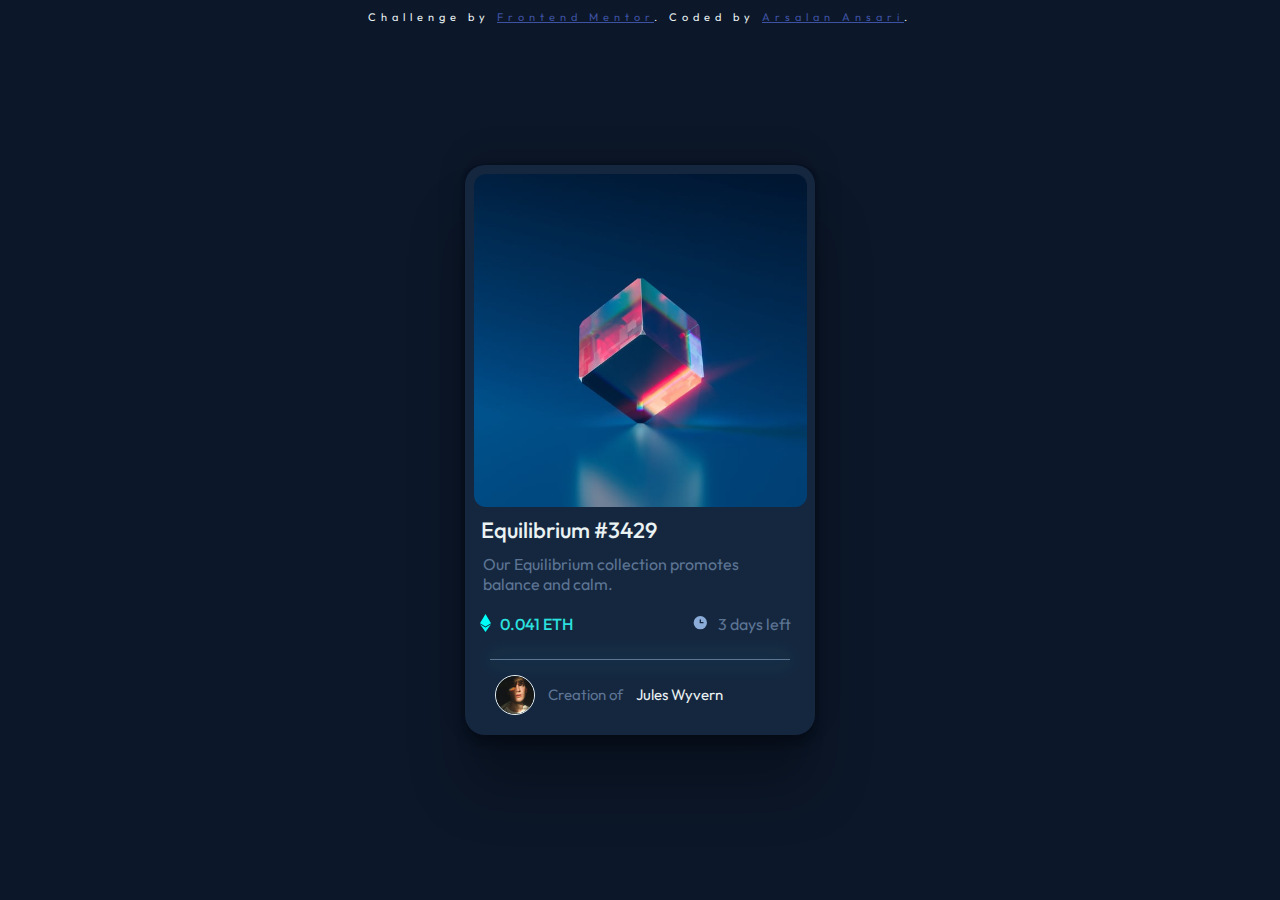
<file: nft-preview-card-component-main/index.html>
<!DOCTYPE html>
<html lang="en">
  <head>
    <meta charset="UTF-8" />
    <meta name="viewport" content="width=device-width, initial-scale=1.0" />
    <!-- displays site properly based on user's device -->

    <link
      rel="icon"
      type="image/png"
      sizes="32x32"
      href="./images/favicon-32x32.png"
    />

    <title>Frontend Mentor | NFT preview card component</title>

    <link rel="stylesheet" href="./style.css" />
    <!-- Feel free to remove these styles or customise in your own stylesheet 👍 -->
  </head>
  <body>
    <main>
      <div class="container">
        <div class="image-container">
          <div class="img-overlay">
            <img src="./images/icon-view.svg" />
          </div>
          <img
            class="main-image"
            src="./images/image-equilibrium.jpg"
            alt="nft Preview"
          />
        </div>
        <div class="head-text">
          <p>Equilibrium #3429</p>
        </div>
        <div class="lower-text cmd-color">
          <p>Our Equilibrium collection promotes balance and calm.</p>
        </div>
        <div class="info-text cmd-color">
          <svg width="11" height="18" xmlns="http://www.w3.org/2000/svg">
            <path
              d="M11 10.216 5.5 18 0 10.216l5.5 3.263 5.5-3.262ZM5.5 0l5.496 9.169L5.5 12.43 0 9.17 5.5 0Z"
              fill="#00FFF8"
            />
          </svg>
          <span class="title-card"> 0.041 ETH</span>
          <svg width="17" height="17" xmlns="http://www.w3.org/2000/svg">
            <path
              d="M8.305 2.007a6.667 6.667 0 1 0 0 13.334 6.667 6.667 0 0 0 0-13.334Zm2.667 7.334H8.305a.667.667 0 0 1-.667-.667V6.007a.667.667 0 0 1 1.334 0v2h2a.667.667 0 0 1 0 1.334Z"
              fill="#8BACD9"
            />
          </svg>
          <span> 3 days left</span>
        </div>

        <div class="line"></div>
        <div class="bio-myself">
          <img src="./images/image-avatar.png" alt="avatar" />
          <span class="cmd-color"> Creation of </span
          ><span class="myName">Jules Wyvern</span>
        </div>
      </div>
    
    <footer>
      <p class="attribution">
        Challenge by
        <a href="https://www.frontendmentor.io?ref=challenge" target="_blank"
          >Frontend Mentor</a
        >. Coded by
        <a href="https://www.linkedin.com/in/arsalan-ansari-a18231283/"
          >Arsalan Ansari</a
        >.
      </p>
    </footer>
    </main>
  </body>
</html>
</file>
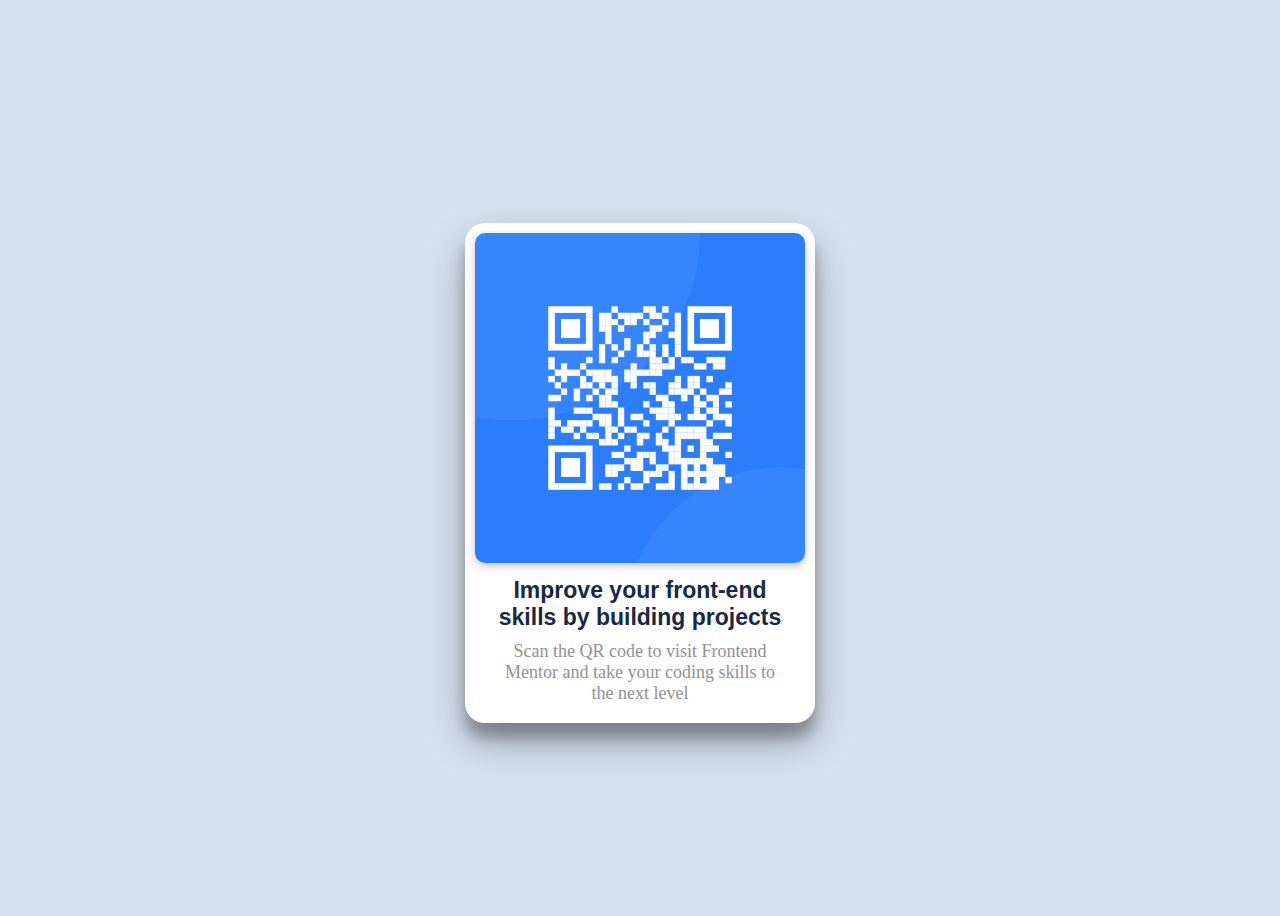
<file: qr-code-component-main/index.html>
<!DOCTYPE html>
<html lang="en">
  <head>
    <meta charset="UTF-8" />
    <meta name="viewport" content="width=device-width, initial-scale=1.0" />
    <!-- displays site properly based on user's device -->

    <link
      rel="icon"
      type="image/png"
      sizes="32x32"
      href="./images/favicon-32x32.png"
    />

    <title>Frontend Mentor | QR code component</title>
    <link rel="stylesheet" href="./style.css" />
    <!-- Feel free to remove these styles or customise in your own stylesheet 👍 -->
  </head>
  <body>
    <!-- Improve your front-end skills by building projects

  Scan the QR code to visit Frontend Mentor and take your coding skills to the next level -->

    <!-- <div class="attribution">
    Challenge by <a href="https://www.frontendmentor.io?ref=challenge" target="_blank">Frontend Mentor</a>. 
    Coded by <a href="#">Your Name Here</a>.
  </div> -->
    <div class="outer">
      <div class="inner">
    
          <img src="./images/image-qr-code.png" alt="QR code" />
          
          <p class="attribution">Improve your front-end skills by building projects</p>
          <p class="light-text">Scan the QR code to visit Frontend Mentor and take your coding skills to the next level</p>
       
      </div>
    </div>
  </body>
</html>
</file>
<file: nft-preview-card-component-main/style.css>
/* @import url("https://fonts.googleapis.com/css2?family=Rubik:wght@300;400;500;600;700&display=swap"); */
@import url("https://fonts.googleapis.com/css2?family=Outfit:wght@200;300;400;500;600;700&display=swap");

body {
  background-color: #0c1729;
}

* {
  margin: 0;
  padding: 0;
  box-sizing: border-box;
  /* font-family: "Rubik", sans-serif; */
  font-family: "Outfit", sans-serif;
}

/* inner color #0b0e2f
text color #5D7594
head text 
nft color #2BE1DF */

.container {
  position: absolute;
  top: 50%;
  left: 50%;
  transform: translate(-50%, -50%);
  height: 570px;
  width: 350px;
  background-color: #15273f;
  border-radius: 20px;
  box-shadow: rgba(0, 0, 0, 0.25) 0px 54px 55px,
    rgba(0, 0, 0, 0.12) 0px -12px 30px, rgba(0, 0, 0, 0.12) 0px 4px 6px,
    rgba(0, 0, 0, 0.17) 0px 12px 13px, rgba(0, 0, 0, 0.09) 0px -3px 5px;
}
.image-container {
  position: relative;
  width: 100%;
  height: auto;
  overflow: hidden;
}
.main-image {
  
  width: 95%;
  height: 95%;
  background-position: center;
  border-radius: 12px;
  display: block;
  margin: 9px;
  
}

.img-overlay {
  
  position: absolute;
  left: 0;
  top: 0;
  width: 95%;
  height: 95%;
  border-radius: 12px;
  background-color: hsla(178, 100%, 50%, 0.5);
  display: none;
  transition: display 0.3s ease;
  margin: 9px;
}
.img-overlay img {
  position: absolute;
  left: 50%;
  top: 50%;
  transform: translate(-50%, -50%);
}

.image-container:hover .img-overlay {
  display: block;
  cursor: pointer;
}
.head-text p {
  color: #eaf2f3;
  font-size: 22px;
  margin: 0 16px;
  font-weight: 500;
}
.head-text p:hover {
  color: #2be1df;
  cursor: pointer;
}

.lower-text {
  font-size: 16px;
  margin: 0 8px;
  padding: 10px;
}

.cmd-color {
  color: #5d7594;
  font-weight: 400;
}

.info-text {
  margin-left: -40px;
  display: flex;
  margin-right: -40px;
  justify-content: space-around;
  flex-direction: row;
  position: relative;
  top: 10px;
}

.info-text span {
  margin-left: -100px;
  /* Add space between the spans and icons */
  margin-right: 10px;
  /* Add space between the spans and icons */
}

.line {
  height: 1px;
  width: 300px;
  background-color: #5d7594;
  position: relative;
  top: 35px;
  margin: auto;
  box-shadow: #2be1df 0 0 20px;
}

.title-card {
  font-weight: 500;
  color: #2be1df;
}

.bio-myself {
  position: relative;
  top: 35px;
  left: 20px;
  font-size: 15px;
  margin-left: 10px;
}

.bio-myself img {
  height: 40px;
  position: relative;
  top: 15px;
  border: 1px solid #eaf2f3;
  border-radius: 20px;
}

.bio-myself span {
  margin-left: 10px;
}

.myName {
  color: #eaf2f3;
  margin-left: 5px;
}

.attribution {
  font-size: 11px;
  text-align: center;
  color: #eaf2f3;
  letter-spacing: 5px;
  margin: 10px;
}

.attribution a {
  color: hsl(228, 45%, 44%);
}
.attribution a:hover{
  color: #eaf2f3;
  font-weight: bold;
}
</file>
<file: qr-code-component-main/style.css>
body {
  background-color: #d6e1f0ff;
}
.outer {
  display: flex;
  justify-content: center;
  align-items: center;
  height: 100vh;
}
.inner {
  height: 500px;
  width: 350px;

  background-color: white;
  border-radius: 20px;
  box-shadow: rgba(0, 0, 0, 0.3) 0px 19px 38px,
    rgba(0, 0, 0, 0.22) 0px 15px 12px;
  margin-top: 30px;
}
img {
  position: relative;
  height: 330px;
  width: 330px;
  margin: 10px;

  border-radius: 10px;
  box-shadow: rgba(0, 0, 0, 0.24) 0px 3px 8px;
}
.attribution {
  font-size: 23px;
  margin: 0px 20px;
  font-weight: bold;
  text-align: center;
  color: #182845;
  font-family: sans-serif;
}

.light-text {
  color: #919191;
  margin: 0px 30px;
  text-align: center;
  font-size: 18px;
  padding: 10px;
}
</file>
